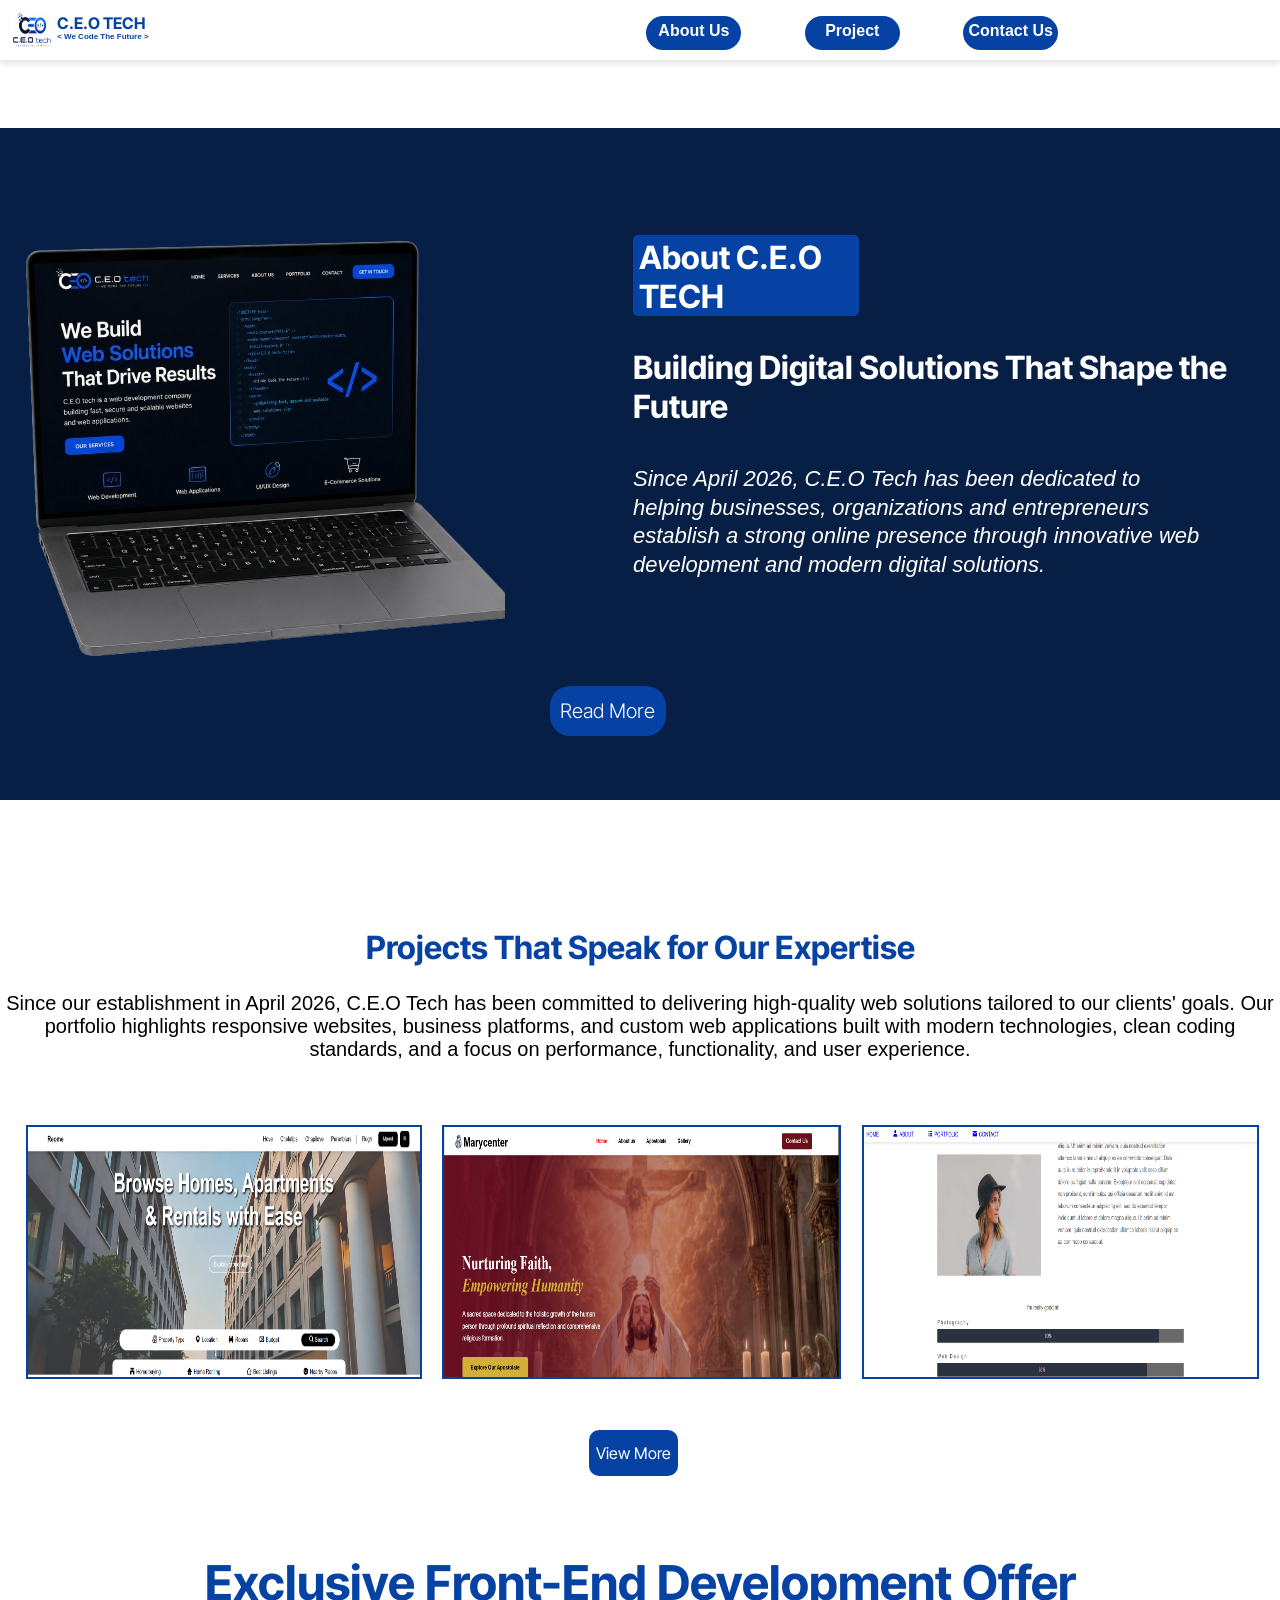
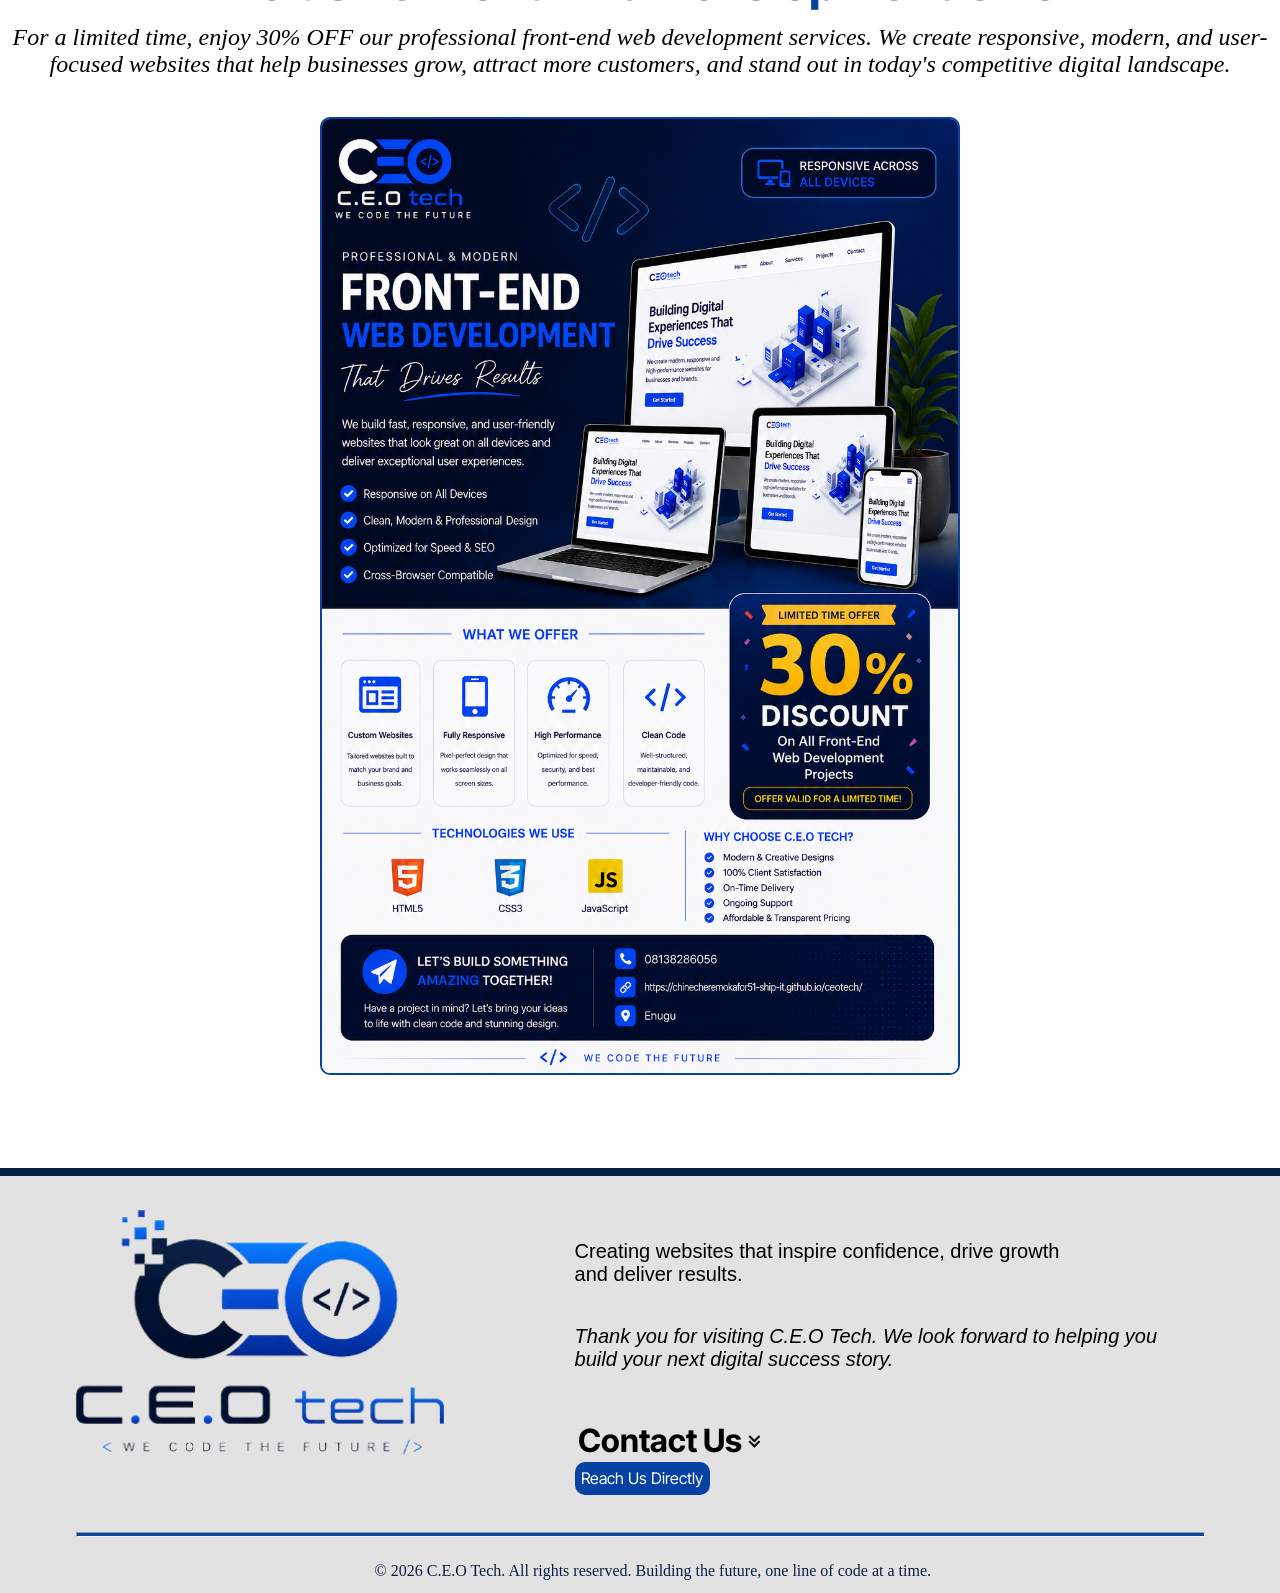
<file: index.html>
<!DOCTYPE html>
<html lang="en">
<head>
    <meta charset="UTF-8">
    <meta name="viewport" content="width=device-width, initial-scale=1.0">
    <link href="https://unpkg.com/boxicons@2.1.4/css/boxicons.min.css" rel="stylesheet">
    <link rel="stylesheet" href="style.css">
    <link
        href="https://fonts.googleapis.com/css2?family=Inter+Tight:wght@100;200;300;400;500;600;700;800;900&display=swap"
        rel="stylesheet">
        <link rel="apple-touch-icon" sizes="180x180" href="/apple-touch-icon.png">
<link rel="icon" type="image/png" sizes="32x32" href="/favicon-32x32.png">
<link rel="icon" type="image/png" sizes="16x16" href="/favicon-16x16.png">
<link rel="manifest" href="/site.webmanifest">
<link rel="stylesheet" href="https://cdnjs.cloudflare.com/ajax/libs/font-awesome/6.7.2/css/all.min.css">
    <title>C.E.O TECH | We Code The Future</title>
</head>
<body>
    <header>
        
            <img src="index-image/ChatGPT Image Jul 9, 2026, 02_03_22 PM.png" alt="C.E.O LOGO">
            <h5>C.E.O TECH <br><span class="logo-b">&lt; We Code The Future &gt;</span></h5>

            <div id="menu-btn">  <i class='bx bx-menu'></i></div>
        

        <div id="nav-bar">
            <a href="#hero">About Us</a>
            <a href="#project">Project</a>
            <a href="#contact-us">Contact Us</a>
        </div>
    </header>
    
    <section id="hero">
        <article class="hero">
          <img src="index-image/laptop.png" alt="laptop">
          <div class="hero-i">
        <h4>About C.E.O TECH</h4>
        <h2>Building Digital Solutions That Shape the Future</h2>

        <p>   Since April 2026, C.E.O Tech has been dedicated to helping businesses,
        organizations and entrepreneurs establish a strong online presence through innovative web development and modern digital solutions.
        </p>
        </div>
        </article>
        <a href="about-us.html">Read More</a>
    </section>

    <section id="project">
        <h2>Projects That Speak for Our Expertise</h2>
        <p>Since our establishment in April 2026, C.E.O Tech has been committed to delivering
        high-quality web solutions tailored to our clients' goals. Our portfolio highlights
        responsive websites, business platforms, and custom web applications built with
        modern technologies, clean coding standards, and a focus on performance,
        functionality, and user experience.</p>

        <article class="proj-img">
            <a href="project/Screenshot4.png"><img src="project/Screenshot4i.png" alt=""></a>
             <a href="project/marycenter.png"><img src="project/marycenter.png" alt=""></a>
             <a href="project/Screenshot5.png"><img src="project/Screenshot5i.png" alt=""></a>
        </article>
        <a  class="project" href="project.html">View More</a>
        
    </section>
    <section id="promo">
        <h2>Exclusive Front-End Development Offer</h2>
        <h4>For a limited time, enjoy 30% OFF our professional front-end web development services. We create responsive, modern, and user-focused websites that help businesses grow, attract more customers, and stand out in today's competitive digital landscape.</h4>
        <img src="index-image/event (2).png" alt="">
    </section>

    <footer>
        <article id="footer">
             <img src="index-image/footer.png" alt="C.E.O LOGO">
        <div id="contact-us">
            <p class="fp-1">Creating websites that inspire confidence, drive growth and deliver results. </p>
            <p class="fp-2">Thank you for visiting C.E.O Tech. We look forward to helping you <br>build your next digital success story.</p>
       
        <h5>Contact Us<i class='bx bx-chevrons-down bx-sm'></i></h5>
        <a href="contact-us.html">Reach Us Directly</a>
        </div>
        </article>
        <hr class="f-line">
         <p class="f-p">© 2026 C.E.O Tech. All rights reserved. Building the future, one line of code at a time.
            </p>
    </footer>
    <script src="script.js"></script>
</body>
</html>
</file>
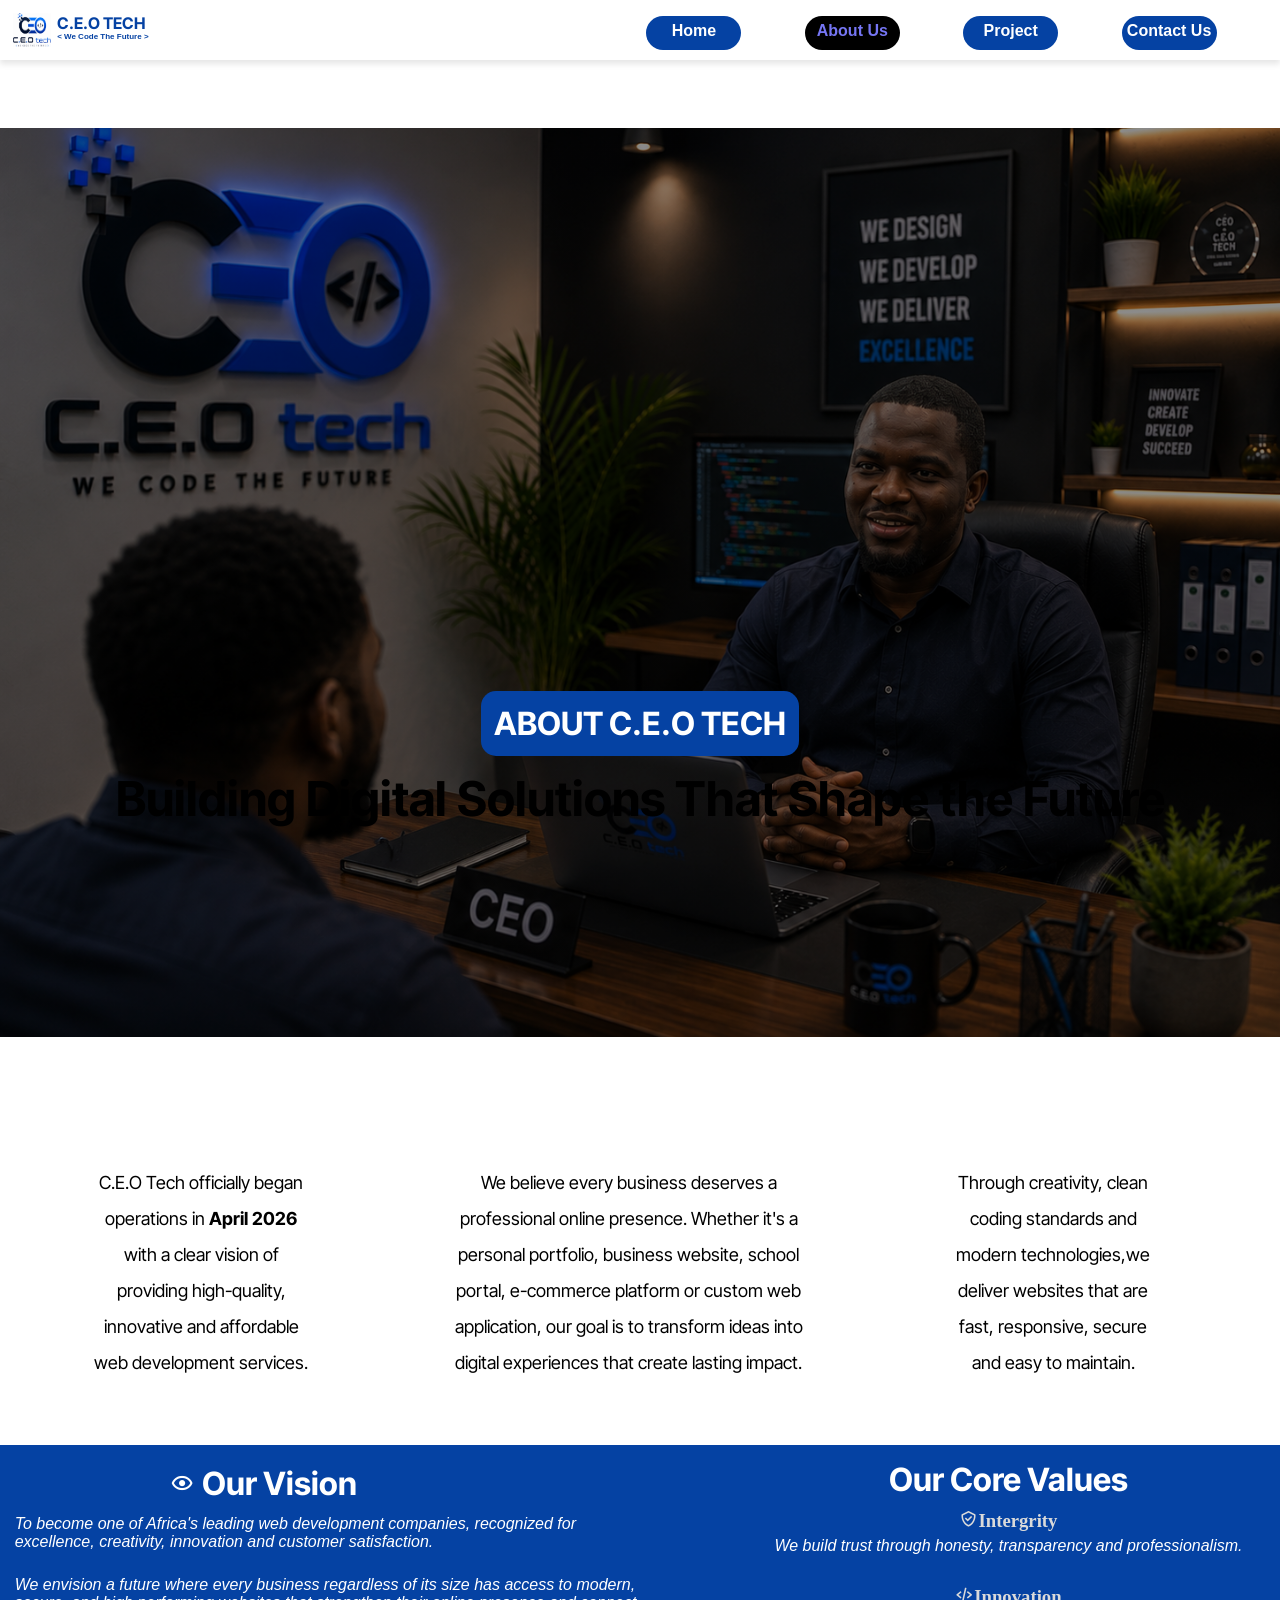
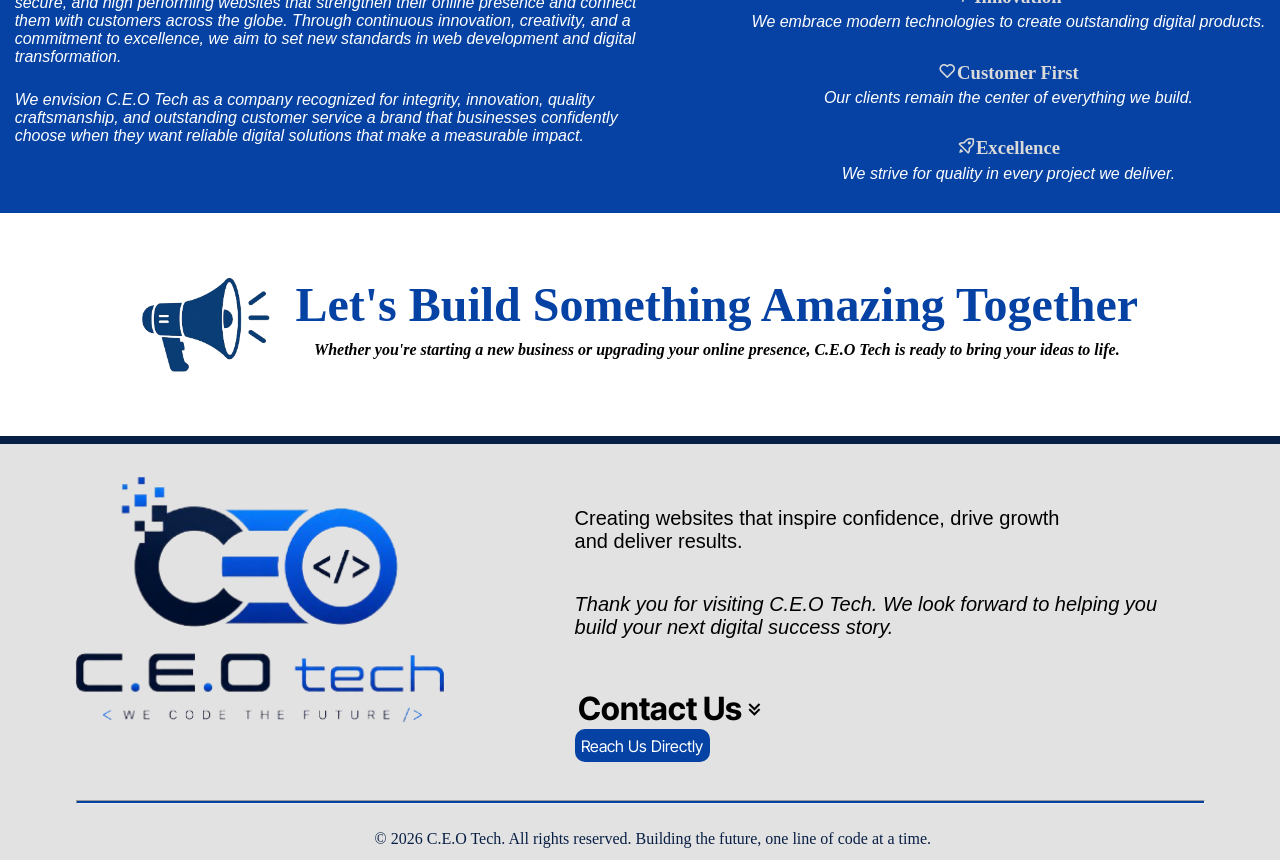
<file: about-us.html>
<!DOCTYPE html>
<html lang="en">
<head>
    <meta charset="UTF-8">
    <meta name="viewport" content="width=device-width, initial-scale=1.0">
    <link href="https://unpkg.com/boxicons@2.1.4/css/boxicons.min.css" rel="stylesheet">
    <link rel="stylesheet" href="style.css">
     <link
        href="https://fonts.googleapis.com/css2?family=Inter+Tight:wght@100;200;300;400;500;600;700;800;900&display=swap"
        rel="stylesheet">
         <link rel="apple-touch-icon" sizes="180x180" href="/apple-touch-icon.png">
         <link rel="icon" type="image/png" sizes="32x32" href="/favicon-32x32.png">
         <link rel="icon" type="image/png" sizes="16x16" href="/favicon-16x16.png">
<link rel="manifest" href="/site.webmanifest">
<link rel="stylesheet" href="https://cdnjs.cloudflare.com/ajax/libs/font-awesome/6.7.2/css/all.min.css">
    <title>C.E.O TECH | We Code The Future 
    </title>
</head>
<body>
     <header>
        
            <img src="index-image/ChatGPT Image Jul 9, 2026, 02_03_22 PM.png" alt="C.E.O LOGO">
            <h5>C.E.O TECH <br><span class="logo-b">< We Code The Future ></We></span></h5>
            <div id="menu-btn">  <i class='bx bx-menu'></i></div>
        

        <div id="nav-bar">
            <a href="index.html">Home</a>
            <a id="about" href="about-us.html" style="background-color: black; color: rgb(118, 118, 244);">About Us</a>
            <a href="project.html">Project</a>
            <a href="#contact-us">Contact Us</a>
        </div>
    </header>
    <section id="about-sect1">
        <h4>ABOUT C.E.O TECH</h4>
        <h2>Building Digital Solutions That Shape the Future</h2>
    </section>
    <section id="about-sect2">

             <p>C.E.O Tech officially began operations in <strong>April 2026</strong>
                with a clear vision of providing high-quality, innovative and
                affordable web development services.</p>

                <p>
                We believe every business deserves a professional online presence.
                Whether it's a personal portfolio, business website, school portal,
                e-commerce platform or custom web application, our goal is to
                transform ideas into digital experiences that create lasting impact.
                </p>
        

                 <p>Through creativity, clean coding standards and modern  technologies,we deliver websites that are fast, responsive, secure and easy to
                maintain.
                </p>
    </section>

    <section id="about-sect3">
        <div class="about-sect3">
       
        <h3> <i class='bx bx-show bx-sm bx-fw'></i>Our Vision</h3>
        <p> To become one of Africa's leading web development companies,
            recognized for <br> excellence, creativity, innovation and customer
            satisfaction.</p>

            <p>We envision a future where every business regardless of its size has access to modern, <br>secure, and high performing websites that strengthen their online presence and connect <br> them with customers across the globe. Through continuous innovation, creativity, and a <br> commitment to excellence, we aim to set new standards in web development and digital <br>transformation.</p>

            <p>We envision C.E.O Tech as a company recognized for integrity, innovation, quality <br>craftsmanship, and outstanding customer service a brand that businesses confidently <br>choose when they want reliable digital solutions that make a measurable impact.</p>
        </div>

        <article class="about-core">
            <h4>Our Core Values</h4>
            <div class="core">
            <div class="about-corev">
           
            <h3> <i class='bx bx-check-shield'></i>Intergrity</h3>
            <p>We build trust through honesty, transparency and professionalism.</p>
            </div>

            <div class="about-corev">
           
            <h3> <i class='bx bx-code-alt'></i>Innovation</h3>
            <p>We embrace modern technologies to create outstanding digital products.</p>
            </div>

            <div class="about-corev">
                 
                 <h3><i class='bx bx-heart'></i>Customer First</h3>
                 <p>Our clients remain the center of everything we build.</p>
            </div>

            <div class="about-corev">
                 
                 <h3><i class='bx bx-rocket'></i>Excellence</h3>
                 <p>We strive for quality in every project we deliver.</p>
            </div>
            </div>
        </article>

    </section>

    <section id="about-sect4">
        <img src="about/mic.png" alt="">
        <div>
        <h2>Let's Build Something Amazing Together</h2>
        <p> Whether you're starting a new business or upgrading your online presence,
        C.E.O Tech is ready to bring your ideas to life.</p>
        </div>
    </section>

    <footer>
        <article id="footer">
             <img src="index-image/footer.png" alt="C.E.O LOGO">
        <div id="contact-us">
            <p class="fp-1">Creating websites that inspire confidence, drive growth and deliver results. </p>
            <p class="fp-2">Thank you for visiting C.E.O Tech. We look forward to helping you <br>build your next digital success story.</p>
       
        <h5>Contact Us<i class='bx bx-chevrons-down bx-sm'></i></h5>
        <a href="contact-us.html">Reach Us Directly</a>
        </div>
        </article>
        <hr class="f-line">
         <p class="f-p">© 2026 C.E.O Tech. All rights reserved. Building the future, one line of code at a time.
            </p>
    </footer>
    <script src="script.js"></script>
</body>
</html>
</file>
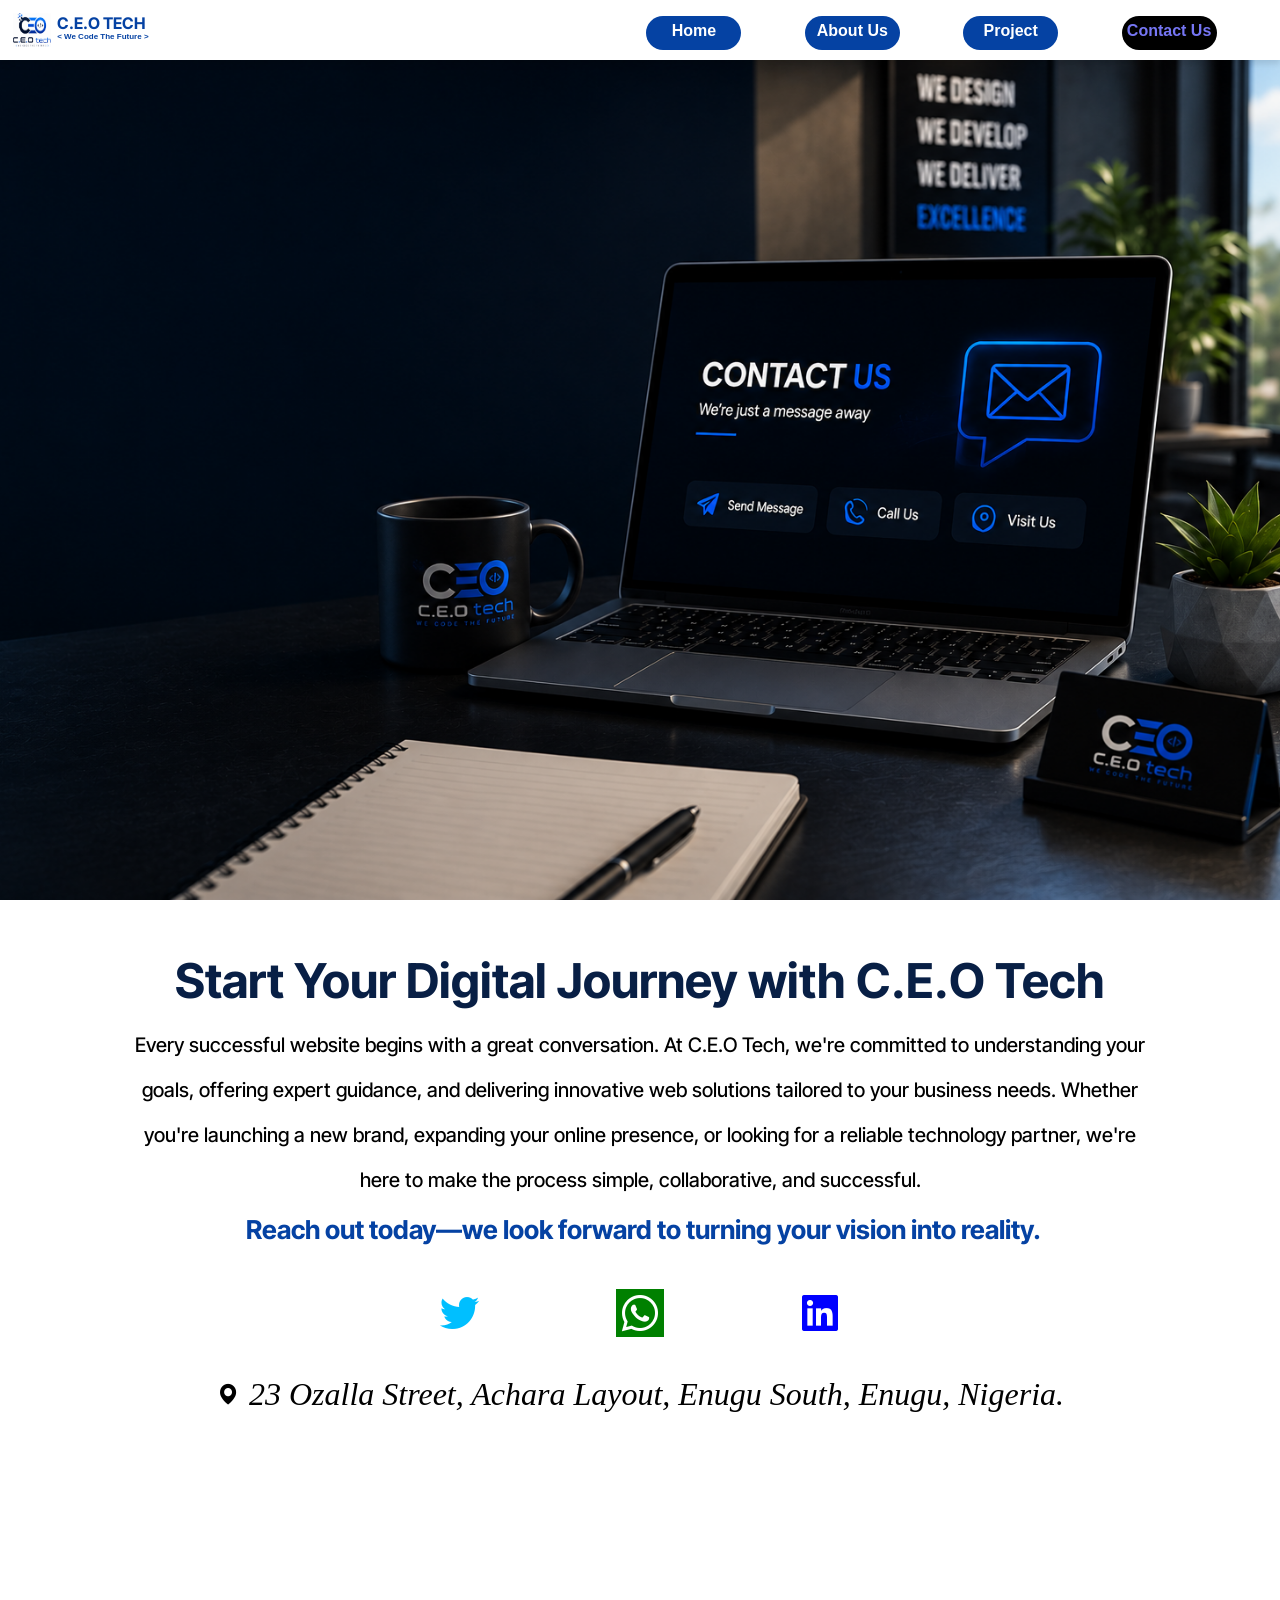
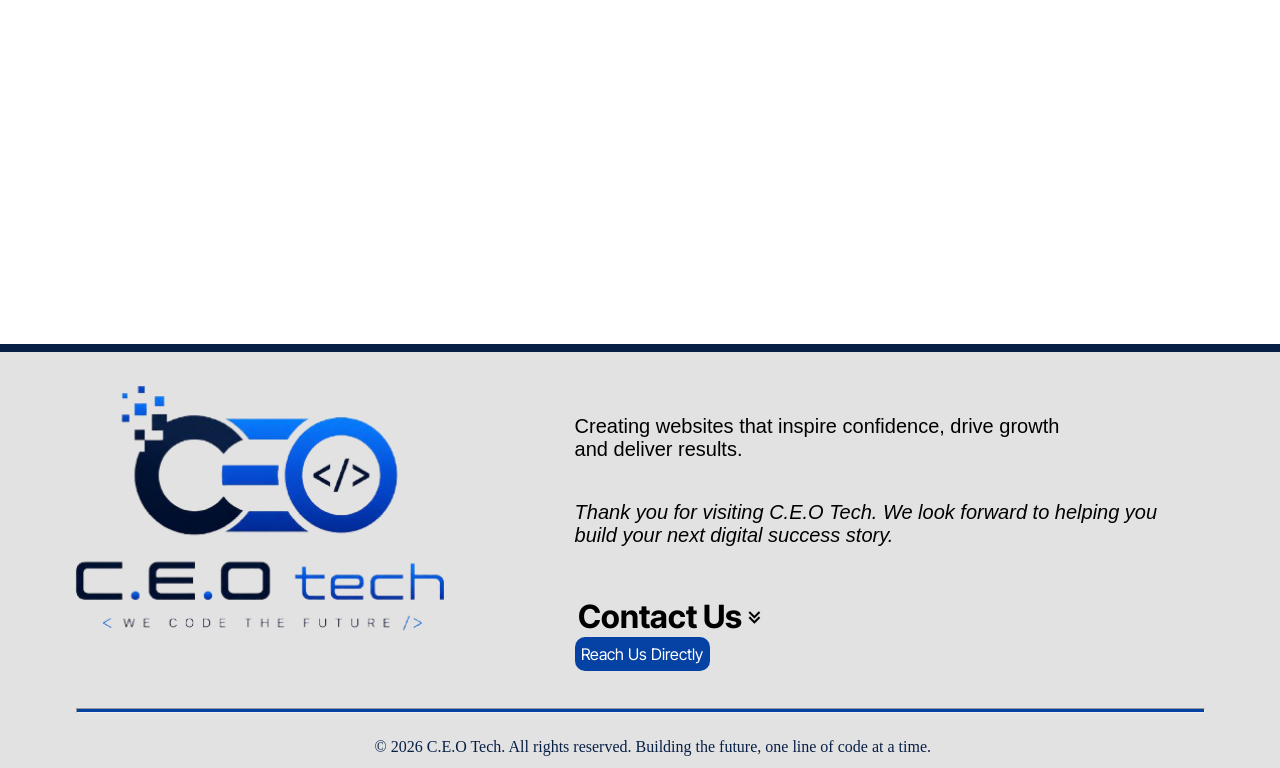
<file: contact-us.html>
<!DOCTYPE html>
<html lang="en">
<head>
    <meta charset="UTF-8">
    <meta name="viewport" content="width=device-width, initial-scale=1.0">
      <link href="https://unpkg.com/boxicons@2.1.4/css/boxicons.min.css" rel="stylesheet">
    <link rel="stylesheet" href="style.css">
     <link
        href="https://fonts.googleapis.com/css2?family=Inter+Tight:wght@100;200;300;400;500;600;700;800;900&display=swap"
        rel="stylesheet">
         <link rel="apple-touch-icon" sizes="180x180" href="/apple-touch-icon.png">
         <link rel="icon" type="image/png" sizes="32x32" href="/favicon-32x32.png">
         <link rel="icon" type="image/png" sizes="16x16" href="/favicon-16x16.png">
<link rel="manifest" href="/site.webmanifest">
<link rel="stylesheet" href="https://cdnjs.cloudflare.com/ajax/libs/font-awesome/6.7.2/css/all.min.css">
    <title>C.E.O TECH | We Code The Future</title>
</head>
<body>
    <header>
        
            <img src="index-image/ChatGPT Image Jul 9, 2026, 02_03_22 PM.png" alt="C.E.O LOGO">
            <h5>C.E.O TECH <br><span class="logo-b">< We Code The Future ></We></span></h5>
           <div id="menu-btn">  <i class='bx bx-menu'></i></div>
        

        <div id="nav-bar">
            <a href="index.html">Home</a>
            <a id="about" href="about-us.html">About Us</a>
            <a href="project.html">Project</a>
            <a href="contact-us.html"style="background-color: black; color: rgb(118, 118, 244);">Contact Us</a>
        </div>
    </header>

    <section id="contact-sect1"></section>
    <section id="contact-sect2">
        <h4>Start Your Digital Journey with C.E.O Tech</h4>

        <p>Every successful website begins with a great conversation. At C.E.O Tech, we're committed to understanding your goals, offering expert guidance, and delivering innovative web solutions tailored to your business needs.

        Whether you're launching a new brand, expanding your online presence, or         looking for a reliable technology partner, we're here to make the process         simple, collaborative, and successful.</p>

        <h5>Reach out today—we look forward to turning your vision into reality.</h5>
    </section>

    <section id="contact-sect3">
        <article class="contact-social">
                <a href="https://x.com/EMMA78295548" target="_blank"> <i class='bx bxl-twitter bx-lg'></i></a>
                <a href="https://wa.me/+2348138286056" target="_blank"><i class='bx bxl-whatsapp bx-lg'></i></a>
                <a href="https://www.linkedin.com/in/c-e-o-tech-2532b3421?utm_source=share_via&utm_content=profile&utm_medium=member_ios" target="_blank"><i class='bx bxl-linkedin-square bx-lg'></i></a>
        </article>
         <div class="contact-map">
            <p><i class='bx bxs-map bx-sm'></i> 23 Ozalla Street, Achara Layout, Enugu South, Enugu, Nigeria.</p>
                <iframe src="https://www.google.com/maps/embed?pb=!1m14!1m12!1m3!1d15859.618073746393!2d7.4922416!3d6.40630075!2m3!1f0!2f0!3f0!3m2!1i1024!2i768!4f13.1!5e0!3m2!1sen!2sng!4v1782647856624!5m2!1sen!2sng" width="600" height="450" style="border:0;" allowfullscreen="" loading="lazy" referrerpolicy="strict-origin-when-cross-origin"></iframe>
            </div>
    </section>

      <footer>
        <article id="footer">
             <img src="index-image/footer.png" alt="C.E.O LOGO">
        <div id="contact-us">
            <p class="fp-1">Creating websites that inspire confidence, drive growth and deliver results. </p>
            <p class="fp-2">Thank you for visiting C.E.O Tech. We look forward to helping you <br>build your next digital success story.</p>
       
        <h5>Contact Us<i class='bx bx-chevrons-down bx-sm'></i></h5>
        <a href="contact-us.html">Reach Us Directly</a>
        </div>
        </article>
        <hr class="f-line">
         <p class="f-p">© 2026 C.E.O Tech. All rights reserved. Building the future, one line of code at a time.
            </p>
    </footer>
    <script src="script.js"></script>
</body>
</html>
</file>
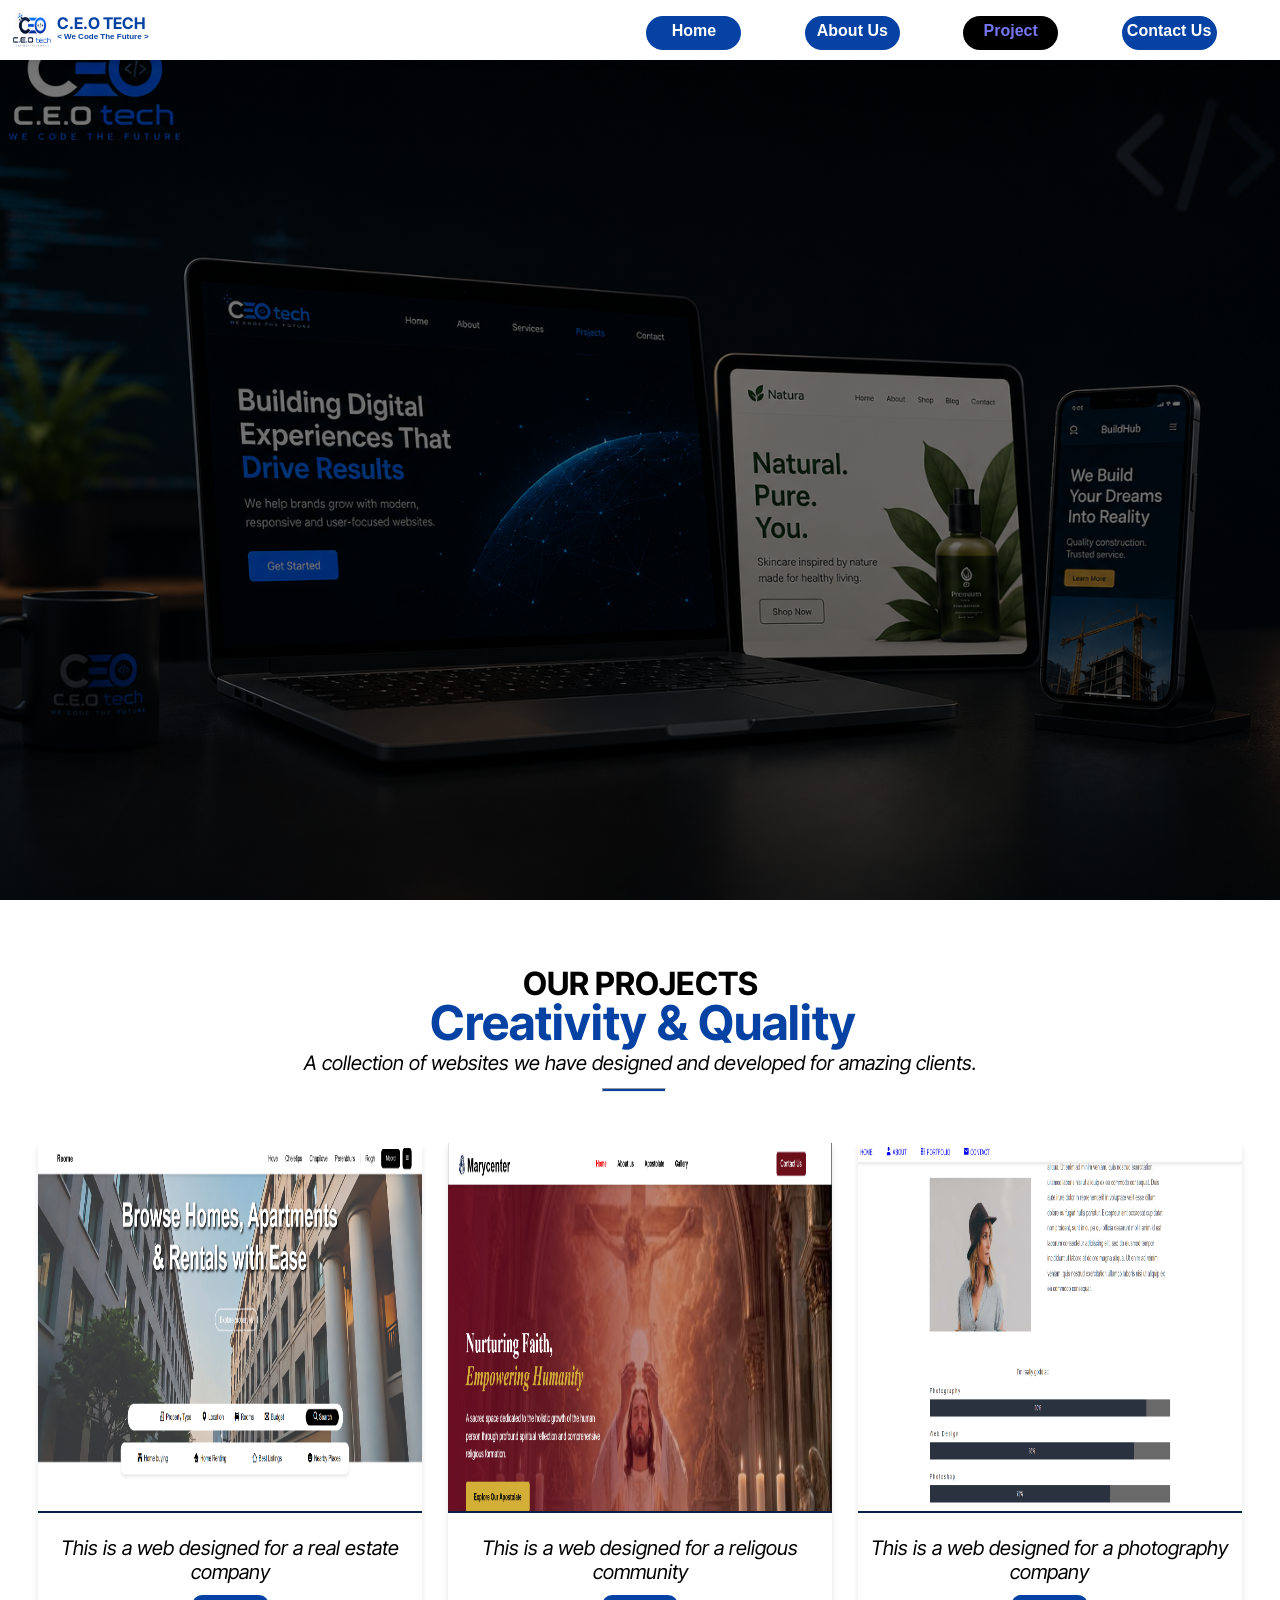
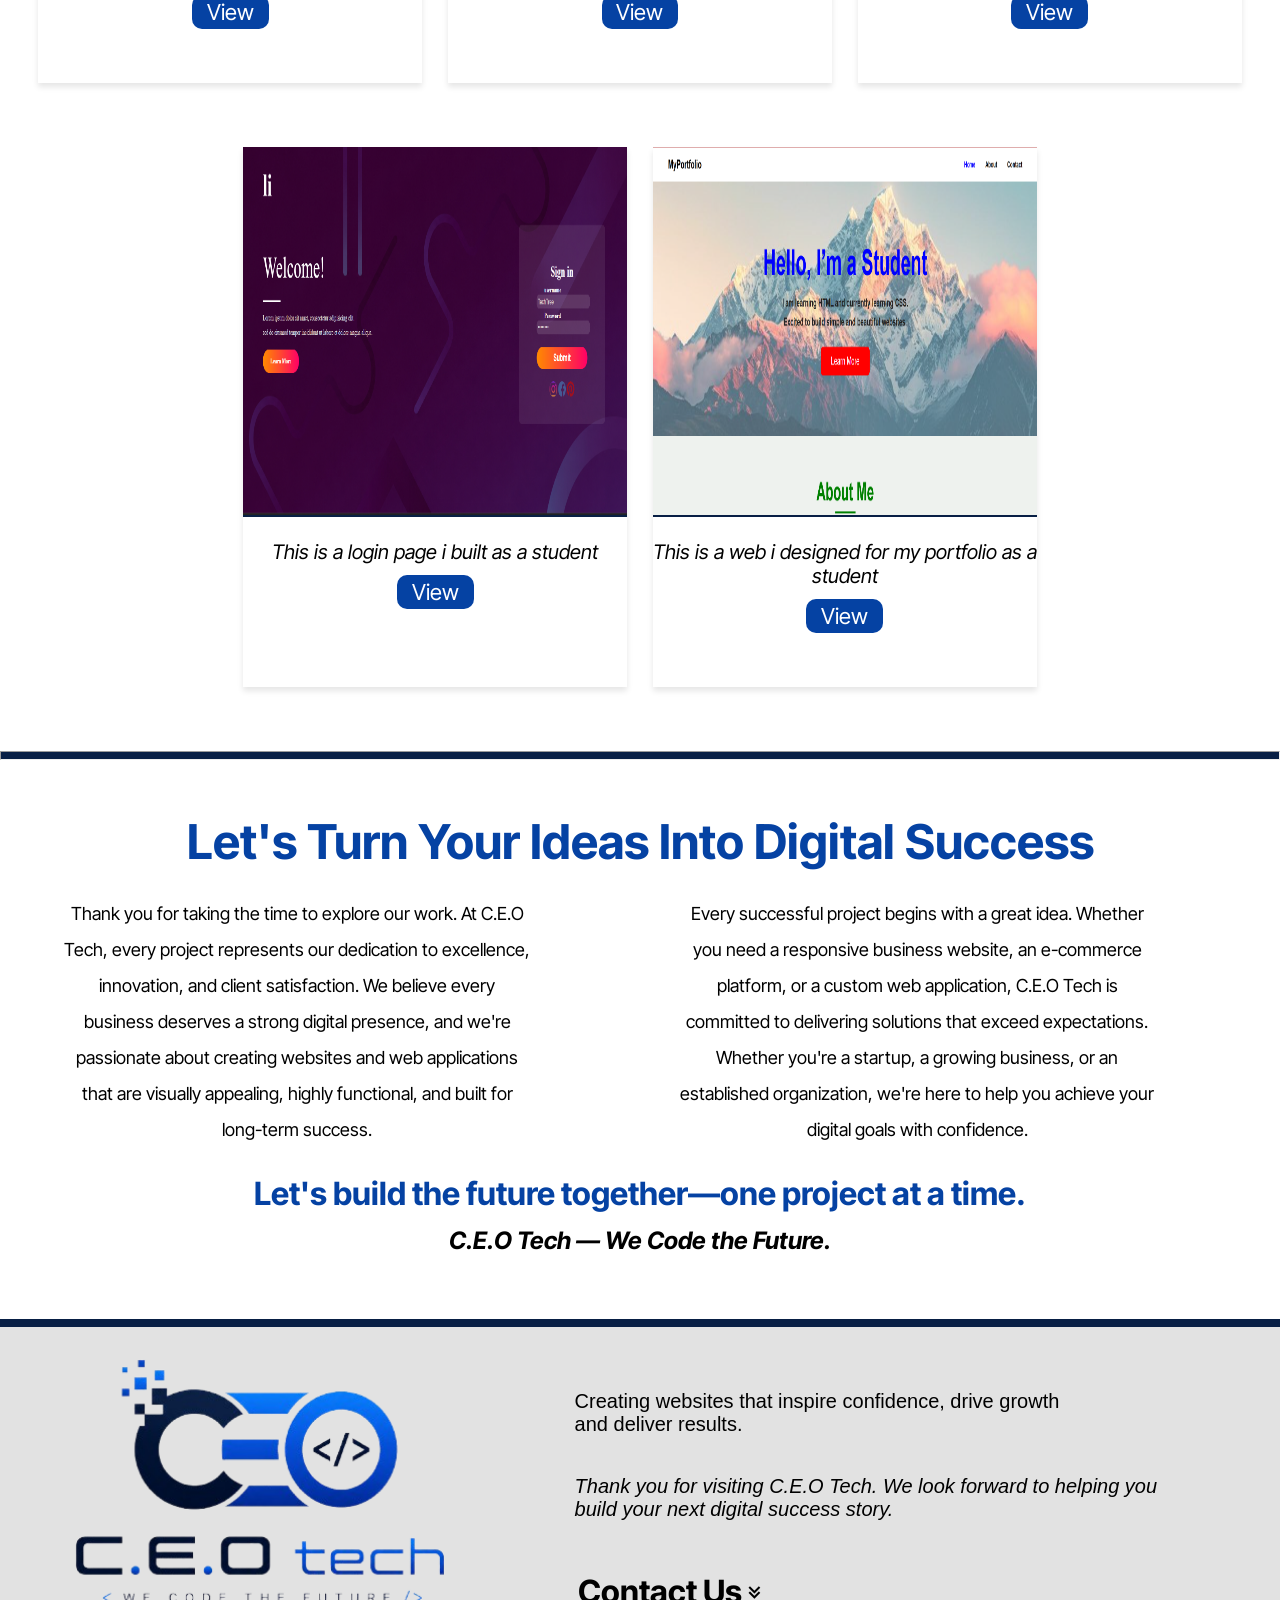
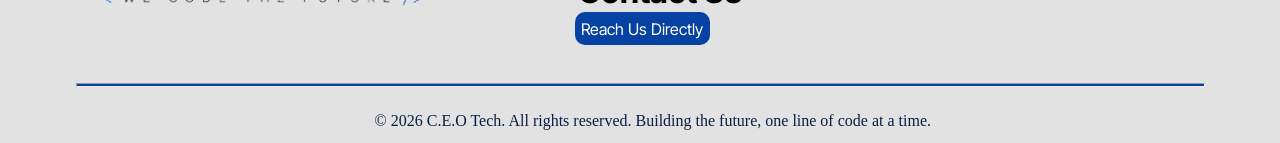
<file: project.html>
<!DOCTYPE html>
<html lang="en">
<head>
    <meta charset="UTF-8">
    <meta name="viewport" content="width=device-width, initial-scale=1.0">
      <link href="https://unpkg.com/boxicons@2.1.4/css/boxicons.min.css" rel="stylesheet">
    <link rel="stylesheet" href="style.css">
     <link
        href="https://fonts.googleapis.com/css2?family=Inter+Tight:wght@100;200;300;400;500;600;700;800;900&display=swap"
        rel="stylesheet">
         <link rel="apple-touch-icon" sizes="180x180" href="/apple-touch-icon.png">
         <link rel="icon" type="image/png" sizes="32x32" href="/favicon-32x32.png">
         <link rel="icon" type="image/png" sizes="16x16" href="/favicon-16x16.png">
<link rel="manifest" href="/site.webmanifest">
<link rel="stylesheet" href="https://cdnjs.cloudflare.com/ajax/libs/font-awesome/6.7.2/css/all.min.css">
    <title>C.E.O TECH | We Code The Future</title>
</head>
<body>
    <header>
        
            <img src="index-image/ChatGPT Image Jul 9, 2026, 02_03_22 PM.png" alt="C.E.O LOGO">
            <h5>C.E.O TECH <br><span class="logo-b">< We Code The Future ></We></span></h5>
              <div id="menu-btn">  <i class='bx bx-menu'></i></div>

        <div id="nav-bar">
            <a href="index.html">Home</a>
            <a id="about" href="about-us.html">About Us</a>
            <a href="project.html"style="background-color: black; color: rgb(118, 118, 244);">Project</a>
            <a href="#contact-us">Contact Us</a>
        </div>
    </header>

    <section id="project-sect1">
    </section>

    <section id="project-sect2">
        <h6>OUR PROJECTS</h6>
        <h5>Creativity & Quality</h5>
        <p>A collection of websites we have designed and developed for amazing clients.</p>
        <hr>
        <article class="project-sect2">
            <div class="project-box">
             <img src="project/Screenshot4.png" alt="">
             <p>This is a web designed for a real estate company</p>
             <a href="https://chinecheremokafor51-ship-it.github.io/realestate/">View</a>
            </div>

            <div class="project-box">
             <img src="project/marycenter.png" alt="">
             <p>This is a web designed for a religous community</p>
             <a href="https://chinecheremokafor51-ship-it.github.io/marycenter/" target="_blank">View</a>
            </div>

            <div class="project-box">
                <img src="project/Screenshot5.png" alt="">
                <p>This is a web designed for a photography company</p>
                <a href="https://chinecheremokafor51-ship-it.github.io/w3css/" target="_blank">View</a>
            </div>
        </article>

         <article class="project-sect2">
            <div class="project-box">
             <img src="project/login.png" alt="">
             <p>This is a login page i built as a student</p>
             <a href="https://chinecheremokafor51-ship-it.github.io/loginpage/" target="_blank">View</a>
            </div>

            <div class="project-box">
             <img src="project/portfolio.png" alt="">
             <p>This is a web i designed for my portfolio as a student</p>
             <a href="https://chinecheremokafor51-ship-it.github.io/myportfolio/" target="_blank">View</a>
            </div>
        </article>
    </section>

    <section id="project-sect3">
        <hr>
        <h4>Let's Turn Your Ideas Into Digital Success</h4>
        <div class="project-sect3">
        <p>Thank you for taking the time to explore our work. At C.E.O Tech,  every project represents our dedication to excellence, innovation, and client satisfaction. We believe every business deserves a strong digital presence, and we're passionate about creating websites and web applications that are visually appealing, highly functional, and built for long-term success.</p>
         
        <p>Every successful project begins with a great idea. Whether you need a responsive business website, an e-commerce platform, or a custom web application, C.E.O Tech is committed to delivering solutions that exceed expectations.
            Whether you're a startup, a growing business, or an established organization, we're here to help you achieve your digital goals with confidence.</p>
       </div>
        <p id="project-sect3p"><strong>Let's build the future together—one project at a time.</strong></p>
        <h6>C.E.O Tech — We Code the Future.</h6>
    </section>
    
    <footer>
        <article id="footer">
             <img src="index-image/footer.png" alt="C.E.O LOGO">
        <div id="contact-us">
            <p class="fp-1">Creating websites that inspire confidence, drive growth and deliver results. </p>
            <p class="fp-2">Thank you for visiting C.E.O Tech. We look forward to helping you <br>build your next digital success story.</p>
       
        <h5>Contact Us<i class='bx bx-chevrons-down bx-sm'></i></h5>
        <a href="contact-us.html">Reach Us Directly</a>
        </div>
        </article>
        <hr class="f-line">
         <p class="f-p">© 2026 C.E.O Tech. All rights reserved. Building the future, one line of code at a time.
            </p>
    </footer>
    <script src="script.js"></script>
</body>
</html>
</file>
<file: style.css>
*{
    padding: 0;
    margin: 0;
    box-sizing: border-box;
}
header{
    display: flex;
    height: 60px;
    background-color: white;
    width: 100%;
    padding-left: 1%;
    padding-top: 1%;
    padding-bottom: 1%;
    margin-bottom: 5%;
     box-shadow: 0 4px 6px rgba(0, 0, 0, 0.1);
     position: fixed;
     top: 0;
     left: 0;
    
     z-index: 1000;
}

header img{
    width: 3%;
    height: 100%;
}
h5{
    font-family: "Inter Tight", sans-serif;
    color: #0542a3;
    font-weight: bold;
    font-size: 1rem;
    line-height: 60%;
    margin-top: 0.5%;
    margin-left: 0.5%;
}

.logo-b{
    font-family: Arial, Helvetica, sans-serif;
    font-weight: light;
    font-size: 8px;
}
#menu-btn{
    display: none;
    font-size: 35px;
    cursor: pointer;
    color: #0542a3;
    position: fixed;
    z-index: 1001;
}
#nav-bar{
    margin-left: auto ;
    display: flex;
    gap: 10%;
    width: 50%;
}
#nav-bar a{
    text-decoration: none;
     font-family: Arial, Helvetica, sans-serif;
     font-weight: bold;
     font-size: 1rem;
     color: white;
     margin-top: 0.5%;
     display: inline-block;
     background-color: #0542a3;
     width: 15%;
     height: 100%;
     border-radius: 20px;
     text-align: center;
     padding-top: 1%;
     padding-bottom: 1%;
     transition: background 1s ease;
}
#nav-bar a:hover{
    background-color: black;
}
#hero{
  background-color: #081f45;
  height: 100%;
  margin-top: 10%;
  margin-bottom: 10%;
}
.hero{
    display: flex; 
 gap: 5%;
}
.hero img{
     background-size: cover;
    background-repeat: no-repeat;
    background-position: center;
    width: 50%;
    height: 50%;
    margin-top: 5%;
}
.hero-i{
    width: 100%;
    align-content: center;
    margin-left: 5%;
}
.hero-i p{
    justify-content: start;
    padding-right: 10%;
    padding-top: 6%;
     font-family: Arial, Helvetica, sans-serif;
    font-size: 22px;
    font-weight: light;
    color: white;
    font-style: italic;
    line-height: 130%;
}
.hero-i h4{
     font-family: "Inter Tight", sans-serif;
     color: white;
     font-weight: light;
     border-radius: 5px;
     padding-left: 1%;
     padding-right: 1%;
     padding-top: 0.5%;
    background-color: #0542a3;
    display: inline-block;
    width: 35%;   
    font-size: 2rem;
}
.hero-i h2{
     font-family: "Inter Tight", sans-serif;
     color:white;
     font-size: 2rem;
     margin-top: 5%;
}
#hero a{
    margin-left: 43%;
    display: inline-block;
    width: 9%;
    padding-top: 1%;
    padding-bottom: 1%;
    font-size: 20px;
    font-weight: 300;
     font-family: "Inter Tight", sans-serif;
    text-align: center;
    margin-bottom: 5%;
    background-color: #0542a3;
    text-decoration: none;
    color: white;
    border-radius: 20px;
     transition: background 1s ease;
}
#hero a:hover{
    background-color: black;
}
#project{
    height: 100%;
}
.proj-img{
    display: flex;
     justify-content: space-around;
    margin-top: 5%;
    margin-left: 2%;
}
.proj-img  img{
      background-size: cover;
    background-repeat: no-repeat;
    background-position: center;
    display: inline-block;
    width: 95%;
    height: 100%;
    margin-bottom: 20%;
    border: 2px solid #0542a3;
     transition: 1s ease;
}
.proj-img img:hover{
    transform: scale(1.1);
}

#project h2{
    font-size: 2rem;
    color: #0542a3;
    font-family: "Inter Tight", sans-serif;
    text-align: center;
}
#project p{
    font-family: Arial, Helvetica, sans-serif;
    text-align: center;
    font-size: 20px;
    font-weight: 400;
    margin-top: 2%;
}
.project{
    text-decoration: none;
       font-family: "Inter Tight", sans-serif;
    color:white;
    text-align: center;
    background-color: #0542a3;
    width: 7%;
    padding-top: 1%;
    padding-bottom: 1%;
    border-radius: 10px;
    display: inline-block;
    margin-top: 4%;
    margin-left: 46%;
    transition: background 1s ease;
}
.project:hover{
    background-color: black;
}
#promo{
    margin-top: 6%;
    text-align: center;
}
#promo h2{
    padding-bottom: 1%;
    font-size: 3rem;
    color:#0542a3;
     font-family: "Inter Tight", sans-serif;
}
#promo h4{
    padding-bottom: 3%;
    font-size: 1.5rem;
    font-style: italic;
    font-weight: 300;
}
#promo img{
    width: 50%;
    border: 2px solid #0542a3;
    border-radius: 10px;
    margin-bottom: 2%;
}
footer{
    background-color: rgb(226, 226, 226);
    border-top: 8px solid #081f45;
    width: 100%;
    height: 120%;
    margin-top: 5%;
    padding-left: 2%;
    padding-top:2%;
}
#footer{
    background-color: rgb(226, 226, 226);
    display: flex;
    justify-content: center;
    gap: 10%;
    height: 100%;
    padding-bottom: 1%;
}
#footer img{
    width: 30%;
    height: 2%;
     animation: bouncef 3s ease-in-out infinite;
}
@keyframes bouncef{
    0%, 100% {
        transform: translateY(0);
    }
    50%{
        transform: translateY(-5px);
    }
}
#contact-us{
    margin-top: 3%;
}
footer h5{
    color: black;
    font-size: 2rem;
      font-family: "Inter Tight", sans-serif;
      margin-top: 9%;
      margin-bottom: 1%;
}

.fp-1{
    font-family: Arial, Helvetica, sans-serif;
    justify-content: start;
    margin-right: 5%;
    padding-right: 20%;
    font-size: 20px;
}
.fp-2{
    padding-top: 6%;
    font-family: Arial, Helvetica, sans-serif;
    font-style: italic;
    font-size: 20px;
     justify-content: start;
    margin-right: 5%;
    padding-right: 5%;
}
footer a{
    text-decoration: none;
    display: inline-block;
    background-color: #0542a3;
    color: white;
    text-align: center;
    padding-top: 1%;
    padding-bottom: 1%;
    padding-left: 1%;
    padding-right: 1%;
    border-radius: 10px;
    font-family: "Inter Tight", sans-serif;
    transition: background 1s ease-in-out;
}
footer a:hover{
    background-color: black;
}
.f-line{
     background-color: #0542a3;
     width: 90%;
     height: 0.5vh;
     margin-top: 2%;
     margin-left: 4%;
     margin-bottom: 2%;
}
.f-p{
    text-align: center;
    color: #081f45;
    padding-bottom: 1%;
}
#about-sect1{
    background-image:linear-gradient(to right, rgba(0, 0, 0, 0.450), rgba(0, 0, 0, 0.450)),url(about/about1.png);
     background-size: cover;
    background-repeat: no-repeat;
    background-position: center;
    width: 100%;
    height: 101vh;
    padding-top: 44%;
    margin-top: 10%;
    text-align: center;
}
#about-sect1 h4{
    font-size: 2rem;
     font-family: "Inter Tight", sans-serif;
    color: white;
    background-color: #0542a3;
    display: inline-block;
    margin-bottom: 1%;
    padding-top: 1%;
    padding-bottom: 1%;
    padding-left: 1%;
    padding-right: 1%;
    border-radius: 15px;
}
#about-sect1 h2{
     font-family: "Inter Tight", sans-serif;
     font-size: 3rem;

}
#about-sect2{
    display: flex;
    margin-top: 10%;
    justify-content: center;
    margin-left: 7%;
    text-align: center;
}
#about-sect2 p{
    font-family: "Inter Tight", sans-serif;
    justify-content: start;
    padding-right: 10%;
    font-size: 18px;
    line-height: 4vh;
}
#about-sect3{
    display: flex;
    justify-content: center;
    align-content: center;
    margin-top: 5%;
    gap: 9%;
    width: 100%;
    background-color: #0542a3;
}

.about-sect3 p{
    padding-bottom: 4%;
}
.about-sect3 h3{
    font-family: "Inter Tight", sans-serif;
    padding-left: 25%;
    padding-bottom: 2%;
    font-size: 2rem;
    color: white;
    margin-top: 3%;
}
.bx-show{
    margin-top: 0.5%;
}

.about-core{
    text-align: center;
}
.about-core h4{
     font-family: "Inter Tight", sans-serif;
    padding-bottom: 2%;
    font-size: 2rem;
    color: white;
    margin-top: 3%;
}
.about-corev{
    margin-bottom: 6%;
}
.about-corev h3{
    color: rgb(218, 218, 218);
    margin-bottom: 1%;
}
#about-sect3 p{
    color: white;
    font-family: Arial, Helvetica, sans-serif;
    font-style: italic;
}
#about-sect4{
    text-align: center;
    margin-top: 5%;
    margin-bottom: 5%;
    display: flex;
    align-content: center;
    justify-content: center;
    animation: bounce4 3s ease-in-out infinite;
}
@keyframes bounce4{
    0%, 100% {
        transform: translateY(0);
    }
    50%{
        transform: translateY(10px);
    }
}

#about-sect4 h2{
    font-size: 3rem;
    padding-bottom: 1%;
    color: #0542a3;
}
#about-sect4 p{
    font-style: italic;
    font-weight: bold;
}
#about-sect4 img{
    width: 10%;
    margin-right: 2%;
}
#project-sect1{
    background-image:linear-gradient(to right, rgba(0, 0, 0, 0.53), rgba(0, 0, 0, 0.53)), url(project/project1.png);
       background-size: cover;
    background-repeat: no-repeat;
    background-position: center;
    width: 100%;
    height: 100vh;
    margin-bottom: 5%;
}
#project-sect2{
    text-align: center;
}
#project-sect2 h6{
     font-family: "Inter Tight", sans-serif;
     font-size: 2rem;
}
#project-sect2 h5{
     font-family: "Inter Tight", sans-serif;
     font-size: 3rem;
     padding-bottom: 1%;
}
#project-sect2 p{
     font-family: "Inter Tight", sans-serif;
     font-size: 20px;
     font-weight: light;
     font-style: italic;
     padding-bottom: 1%;
}
#project-sect2 hr{
    width: 5%;
    height: 0.5vh;
    background-color: #0542a3;
    margin-bottom: 4%;
    margin-left: 47%;
    animation: line 3s ease-in-out infinite;
}
@keyframes line{
    0%, 100% {
        transform: translateX(0);
    }
    50%{
        transform: translateX(15px);
    }
}
.project-sect2{
    display: flex;
    justify-content: center;
    gap: 2%;
}

.project-box{
    width: 30vw;
    height: 60vh;
     box-shadow: 0 4px 6px rgba(0, 0, 0, 0.1);
     margin-bottom: 5%;
     padding-bottom: 1%;
}
.project-sect2 img{
    width: 100%;
    height: 70%;
    border-bottom: 2px solid #081f45;
    margin-bottom: 5%;
    transition: 5s ease;
}
.project-sect2 img:hover{
    transform: scale(-1.1);
}
.project-sect2 a{
    text-decoration: none;
    display: inline-block;
    background-color: #0542a3;
    color: white;
    padding: 1% 2%;
    font-family: "Inter Tight", sans-serif;
    font-size: 22px;
    width: 20%;
    margin-top: 2%;
    margin-bottom: 3%;
    border-radius: 10px;
    transition:background ease 1s;
}
.project-sect2 a:hover{
    background-color: black;
}
#project-sect3{
    text-align: center;
}
#project-sect3 hr{
    width: 100%;
    height: 1vh;
    background-color:#081f45;
    margin-bottom: 4%;
}
#project-sect3 h4{
    font-size: 3rem;
     font-family: "Inter Tight", sans-serif;
     color: #0542a3;
}
.project-sect3{
    display: flex;
    gap:2%;
    justify-content: center;
    margin-left: 5%;
    margin-top: 2%;
    margin-bottom: 2%;
}
.project-sect3 p{
    justify-content: start;
    padding-right: 10%;
    font-family: "Inter Tight", sans-serif;
    font-size: 18px;
    line-height: 4vh;
    font-weight: 400;
}
#project-sect3p{
    font-size: 2rem;
    font-family: "Inter Tight", sans-serif;
     color: #0542a3;
}
#project-sect3 h6{
    font-size: 1.5rem;
    font-family: "Inter Tight", sans-serif;
    font-style: italic;
    padding-top: 1%;
    margin-bottom: 5%;
}
#contact-sect1{
    background-image: url(contact-us/contact1.png);
     background-size: cover;
    background-repeat: no-repeat;
    background-position: center;
    width: 100%;
    height: 100vh;
}
#contact-sect2{
    text-align: center;
    margin-top: 4%;
}
#contact-sect2 h4{
    font-size: 3rem;
    font-family: "Inter Tight", sans-serif;
    color: #081f45;
}
#contact-sect2 p{
    justify-content: start;
    padding-left: 10%;
    padding-right: 10%;
    font-family: "Inter Tight", sans-serif;
    font-weight: 480;
    line-height: 5vh;
    padding-bottom: 1%;
    padding-top: 1%;
    font-size: 20px;
}
#contact-sect2 h5{
    font-size: 26px;
    font-family: "Inter Tight", sans-serif;
    margin-bottom: 2%;
}
.contact-social{
    text-align: center;
    margin-top: 4%;
}
.contact-social a{
    margin-left: 5%;
    margin-right: 5%;
}
.bxl-whatsapp{
   background-color: green;
   color: white;
}
.bxl-twitter{
    color: #00bfff;
    
    transition: 0.3s ease;
}
.bxl-twitter:hover{
    font-size: 80px;
}
.bxl-linkedin-square{
    color: blue;
}
.contact-map{
    text-align: center;
    margin-top: 3%;
    width: 100%;
    height: 100%;
    margin-bottom: 4%;
}
.contact-map p{
    font-size: 2rem;
    padding-bottom: 1%;
    font-style: italic;
}
.contact-map iframe{
    border-radius: 10px;
    width: 80%;
}
@media(max-width: 1000px){
      header{
        height: 60px;
        width: 100%;
        padding: 15px 20px;
        align-items: center;
        position: fixed;
        z-index: 1005;
    }
    header img{
        display: none;
    }
    #nav-bar{
         display:none;
        position:fixed;      
        top:60px;            
        left:0;
        flex-direction:column;
        padding-top: 1%;
        padding-right: 35%;
        margin-left: 1%;
        z-index:999;
    }
    #nav-bar a{
        display: inline-block;
        width: 10%;
        margin-bottom: 4%;
    }
     #nav-bar.active{
        display:flex;
    }
    #menu-btn{
        display:block;
        font-size:35px;
        cursor:pointer;
        z-index:1001;
        margin-left: 88%;
    }

    header img{
        width: 60px;
        height: auto;
    }

    h5{
        font-size: 0.9rem;
        line-height: 1.2;
        margin-top: 0;
    }

    .logo-b{
        font-size: 10px;
    }
    
    #close-btn{
        display:block;
        align-self:flex-end;
        margin-top:30%;
        left: 300%;
    }

    #nav-bar a{
        width: auto;
        padding: 10px 18px;
        font-size: 15px;
        margin-top: 0;
    }
    #nav-bar a:hover{
    background-color: black;
}

.hero{
    flex-direction: column;
}
#hero a{
    margin-left: 5%;
    margin-top: 5%;
    display: inline-block;
    width: 12%;
    padding-top: 1%;
    padding-bottom: 1%;
    font-size: 14px;
    font-weight: 600;
}
#footer{
    flex-direction: column;
    width: 100%;
    height: 100%;
}
.proj-img{
    flex-direction: column;
    margin-left: 5%;
}
.proj-img a img{
    margin-bottom: 2%;
}
.project{
    display: inline-block;
    width: 10%;
    font-size: 15px;
    font-weight: 600;
}
#about-sect1 h4{
    margin-top: 1%;
}
#about-sect2{
    margin-top: 15%;
    flex-direction: column;
}
#about-sect2 p{
    padding-bottom: 2%;
    font-size:x-large;
    line-height: 6vh;
}
#about-sect3{
    flex-direction: column;
}
.about-sect3{
    text-align: center;
}
.about-sect3 h3{
    padding-left:3%;
    font-size: 3rem;
}
.about-core h4{
    font-size: 3rem;
}
.about-corev h3{
    font-size: 2rem;
}
.about-corev p{
    padding-top: 1%;
}
#about-sect3 p{
    font-size:x-large;
}
#project-sect2 p{
    font-size: x-large;
    font-weight: 400;
}
.project-sect2{
    flex-direction: column;
    margin-left: 10%;
}
.project-box{
    width:90%;
    height: 80%;

}
.project-sect3{
    flex-direction: column;
}
.project-sect3 p{
    margin-bottom: 4%;
    margin-left: 2%;
    font-size: x-large;
    line-height: 6vh;
}
}
@media(max-width: 768px){
#nav-bar a{
    margin-bottom: 7%;
}
.hero-i h4{
    font-size:x-large;
    width: 30%;
}
#hero a{
    font-size: large;
    width: 13%;
    text-align: center;
    border-radius: 10px;
}
#about-sect1{
    margin-top: 15%;
    padding-top: 57.5%;
}
#about-sect1 h4{
        font-size: larger;
        border-radius: 10px;
    }
    #about-sect1 h2{
        font-size: x-large;
        margin-top: 2%;
        color: black;
    }
#about-sect2{
  margin-top: 18%;
}
#about-sect2 p{
    padding-bottom: 5%;
}
#about-sect3 p{
    padding-right: 15%;
    padding-left: 15%;
}
#about-sect4 img{
    width: 15%;
    margin-left: 1%;
}
#about-sect4 h2{
    font-size:xx-large;
}
#about-sect4 p{
    font-size: large;
}
.contact-map p{
    font-size: larger;
    padding-bottom: 2%;
}
#promo h2{
    font-size: 1.3rem;
    padding-top: 2%;
}
#promo h4{
    font-size: 1rem;
    padding-top: 2%;
    padding-bottom: 4%;
    font-style: normal;
    padding-left: 3%;
    padding-right: 4%;
}
#promo img{
    margin-top: 4%;
    width: 80%;
    transition: transform 2s ease-in-out;
}
#promo img:hover{
    transform: scale(1.1);
 background: #00bfff;
}
}
@media(max-width: 400px){
    #menu-btn{
        display:block;
        font-size:35px;
        cursor:pointer;
        z-index:1001;
        margin-left: 83%;
    }
     #nav-bar a{
        width: 200%;
        padding: 10px 18px;
        font-size: 15px;
        margin-top: 0;
    }
    #hero{
        margin-top: 30%;
    }
    .hero-i h4{
        font-size: larger;
        width: 45%;
        margin-top: 4%;
    }
    .hero-i h2{
        font-size: larger;
        padding-right: 40%;
    }
    .hero-i p{
        padding-right: 10%;
        font-size: 18px;
    }
    #hero a{
        width: 45%;
    }
    #project-sect1{
    background-image:linear-gradient(to right, rgba(0, 0, 0, 0.53), rgba(0, 0, 0, 0.53)), url(project/project1.png);
       background-size: cover;
    background-repeat: no-repeat;
    background-position: center;
    width: 100%;
    height: 50vh;
    margin-bottom: 5%;
}
#project-sect2 h6{
     font-family: "Inter Tight", sans-serif;
     font-size: 1.5rem;
}
#project-sect2 h5{
     font-family: "Inter Tight", sans-serif;
     font-size: 2rem;
     padding-bottom: 3%;
}
#project-sect2 p{
    font-size: 14px;
    padding-bottom: 4%;
}
    #project p{
        margin-top: 4%;
        font-size: 16px;
    }
    .proj-img  img{
        height: 40vh;
    }
    .project{
        width: 25%;
        margin-left: 38%;
    }
    #about-sect1{
        background-size: cover;
    background-repeat: no-repeat;
    background-position: center;
        width: 100%;
        height: 10vh;
        padding-bottom: 9%;
    }
    #about-sect1 h4{
        font-size: larger;
        border-radius: 10px;
    }
    #about-sect1 h2{
        font-size: x-large;
        margin-top: 2%;
        color: black;
    }
    #about-sect2{
        margin-top: 25%;
    }
    #about-sect2 p{
        font-size: 16px;
        line-height: 3vh;
    }
    #about-sect3 p{
        font-size:large;
        line-height: 5vh;
        margin-bottom: 7vh;
    }
    #about-sect4 img{
        width: 30%;
        height: 15vh;
        margin-top: 1%;
    }
    #about-sect4 h2{
        font-size:larger;
    }
    #about-sect4 p{
        font-size: 10px;
        padding-top: 2vh;
    }
    #contact-sect1{
     background-size: cover;
    background-repeat: no-repeat;
    background-position: center;
    width: 100%;
}
    .contact-map iframe{
        width: 90%;
    }
    .contact-map p{
        font-size: 18px;
    }
    #footer p{
        font-size: 16px;
    }
    #footer h5{
        font-size: 1rem;
    }
    .bx-chevrons-down{
        font-size: 15px !important;
    }
    #footer a{
        font-size: 12px;
        border-radius: 5px;
    }
    .f-p{
        font-size: 9px;
        font-weight: 470;
        padding-right: 10%;
        padding-left: 7%;
    }
}
</file>
